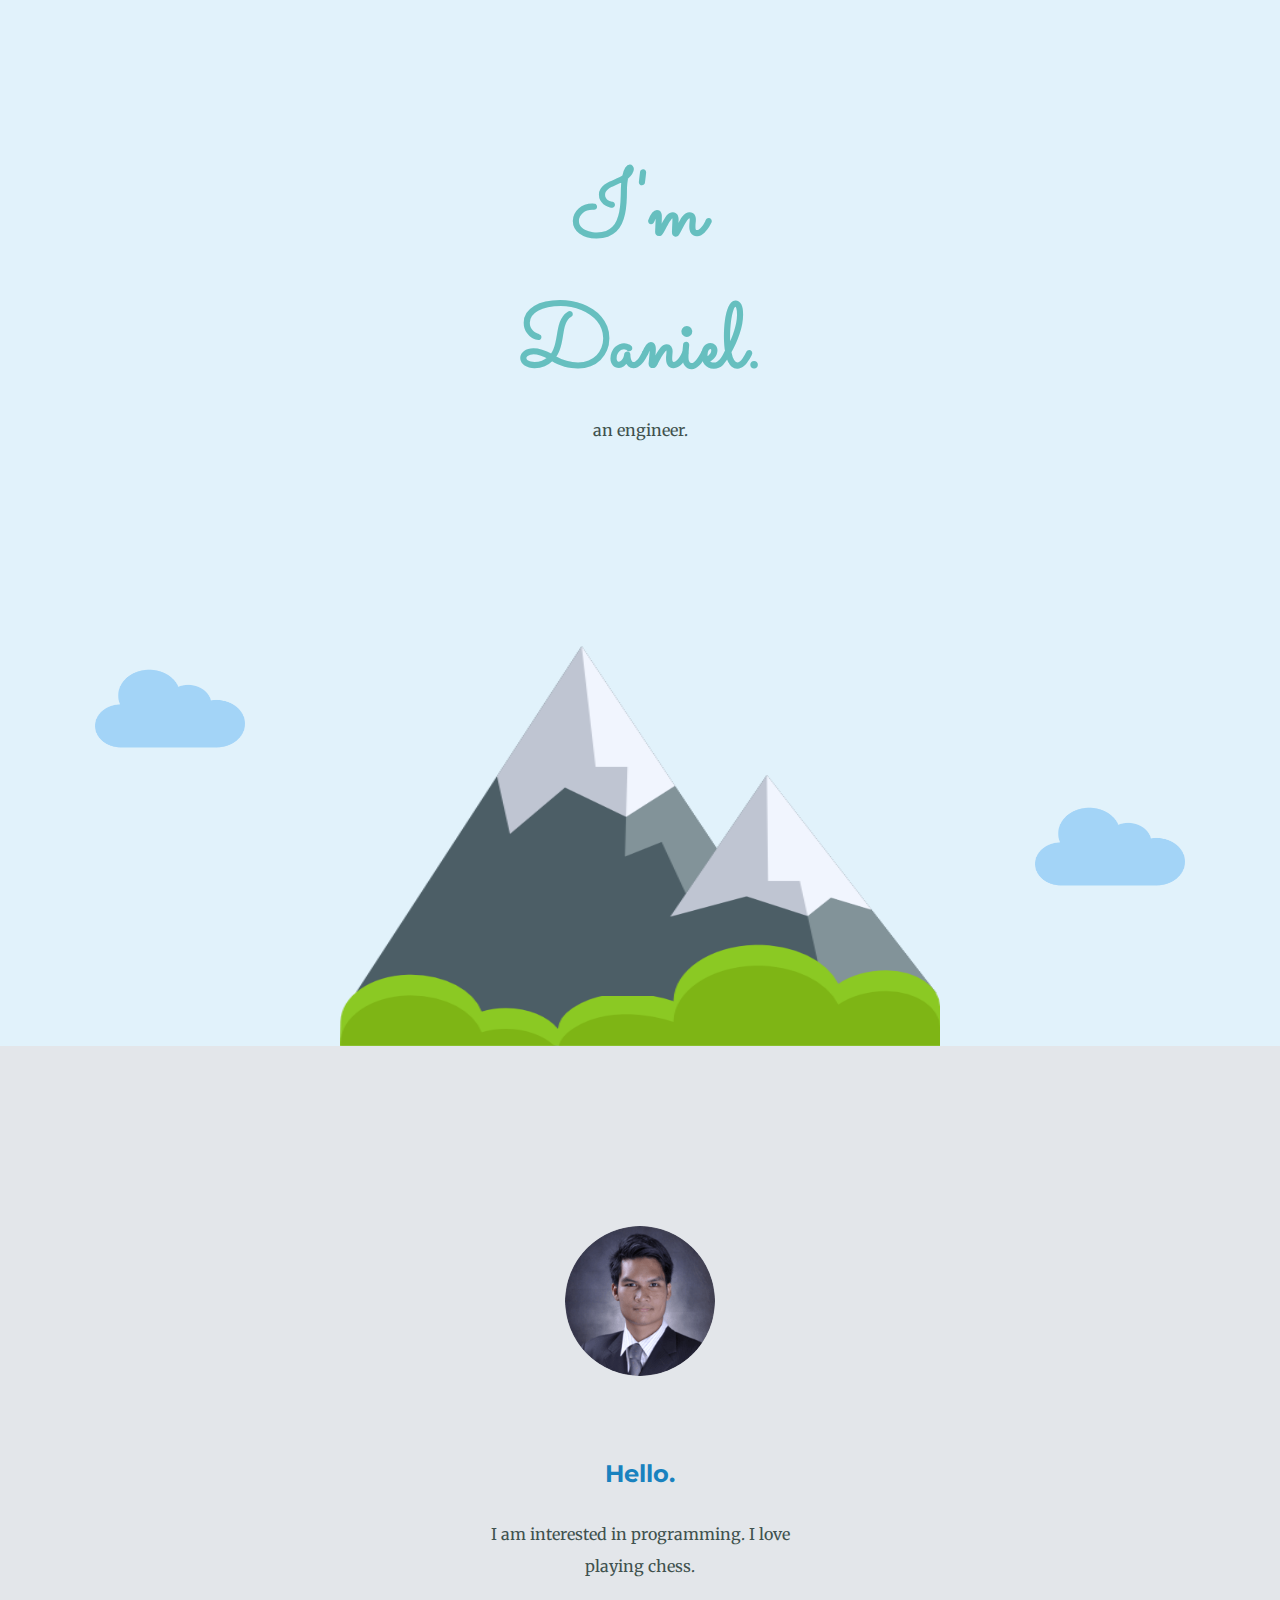
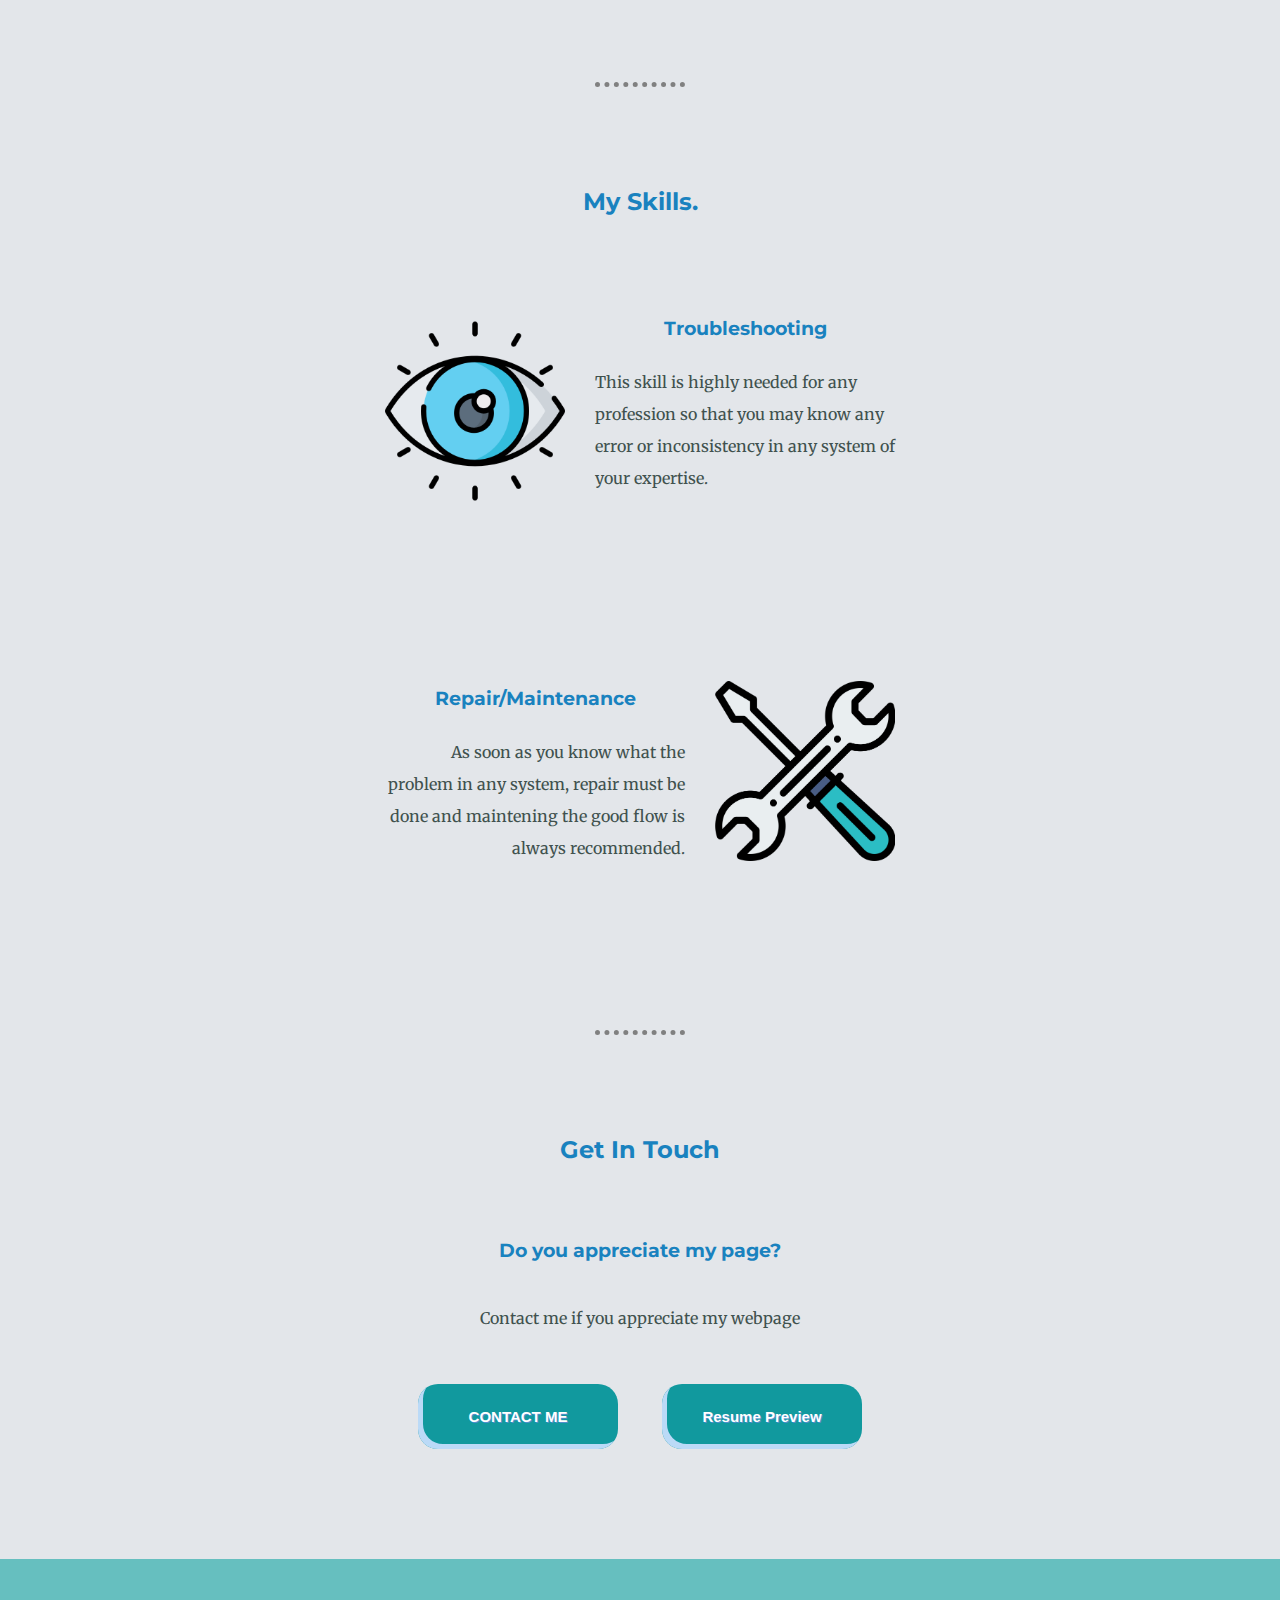
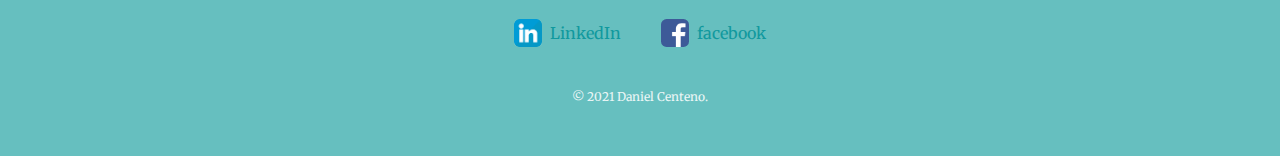
<file: index.html>
<!DOCTYPE html>
<html>

<head>
  <meta charset="utf-8">
  <title>Daniel Centeno</title>
  <link rel="stylesheet" href="CSS - My Site\css\styles.css">
  <link rel="icon" href="CSS - My Site\css\images\favicon.ico">
  <link href="https://fonts.googleapis.com/css?family=Merriweather|Montserrat|Sacramento&display=swap" rel="stylesheet">
</head>

<body>
  <div class="top-container">
      <h1>I'm Daniel.</h1>
      <p class="intro">an engineer.</p>
    <div class="top-design">
      <img class="cloud1" src="CSS - My Site\css\images\cloud.png" alt="cloud">
      <img class="mountain" src="CSS - My Site\css\images\mountain.png" alt="mountain" />
      <img class="cloud2" src="CSS - My Site\css\images\cloud.png" alt="">
    </div>
  </div>
  <div class="middle-container">
    <div class="profiles">
      <img class="profile" src="CSS - My Site\css\images\Alexis3.png" alt="Profile">
    </div>
    <div class="intro">
      <h2>Hello.</h2>
      <p class="intro">I am interested in programming. I love playing chess.</p>
    </div>
    <hr>
    <div class="skills">
      <h2>My Skills.</h2>
      <div class="skill-row1">
        <div class="">
          <img class="troubleshoot" src="CSS - My Site\css\images\eye.png" alt="TROUBLESHOOT">
        </div>
        <div class="description">
          <h3 class="troubleshooting">Troubleshooting</h3>
          <p class="clear1">This skill is highly needed for any profession so that you may know any error or inconsistency in any system of your expertise.</p>
        </div>
      </div>
      <div class="skill-row2">
        <div class="tools">
          <img class="repair" src="CSS - My Site\css\images\maintenance.png" alt="MAINTENANCE">
        </div>
        <div class="description tools1">
          <h3>Repair/Maintenance</h3>
          <p class="clear2">As soon as you know what the problem in any system, repair must be done and maintening the good flow is always recommended. </p>
        </div>
      </div>
    </div>
    <hr>
    <div class="contact-me">
      <h2 class="getInTouch">Get In Touch</h2>
      <h3>Do you appreciate my page?</h3>
      <p class="contact-message">Contact me if you appreciate my webpage</p>
      <a class="btn" href="mailto:danielalexandercenteno@gmail.com">CONTACT ME</a>
      <a class="btn" href="PRINT.html" target="_self">Resume Preview</a>
    </div>
  </div>


  <div class="bottom-container">
    <div class="links">
      <div class="">
        <a class="footer-link" href="https://www.linkedin.com/in/danielcenteno-1853b1187">
          <img src="CSS - My Site\css\images\inLogo.png" class="footer" alt="inLogo">
          <div class="fl">LinkedIn</div>
        </a>
      </div>
      <div class="">
        <a class="footer-link" href="https://www.facebook.com/danielalexander.centeno">
          <img src="CSS - My Site\css\images\fbLogo.png" class="footer" alt="fbLogo">
          <div class="fl">facebook</div>
        </a>
      </div>
    </div>
    <div class="">
      <p class="copyright">© 2021 Daniel Centeno.</p>
    </div>
  </div>

</body>

</html>
</file>
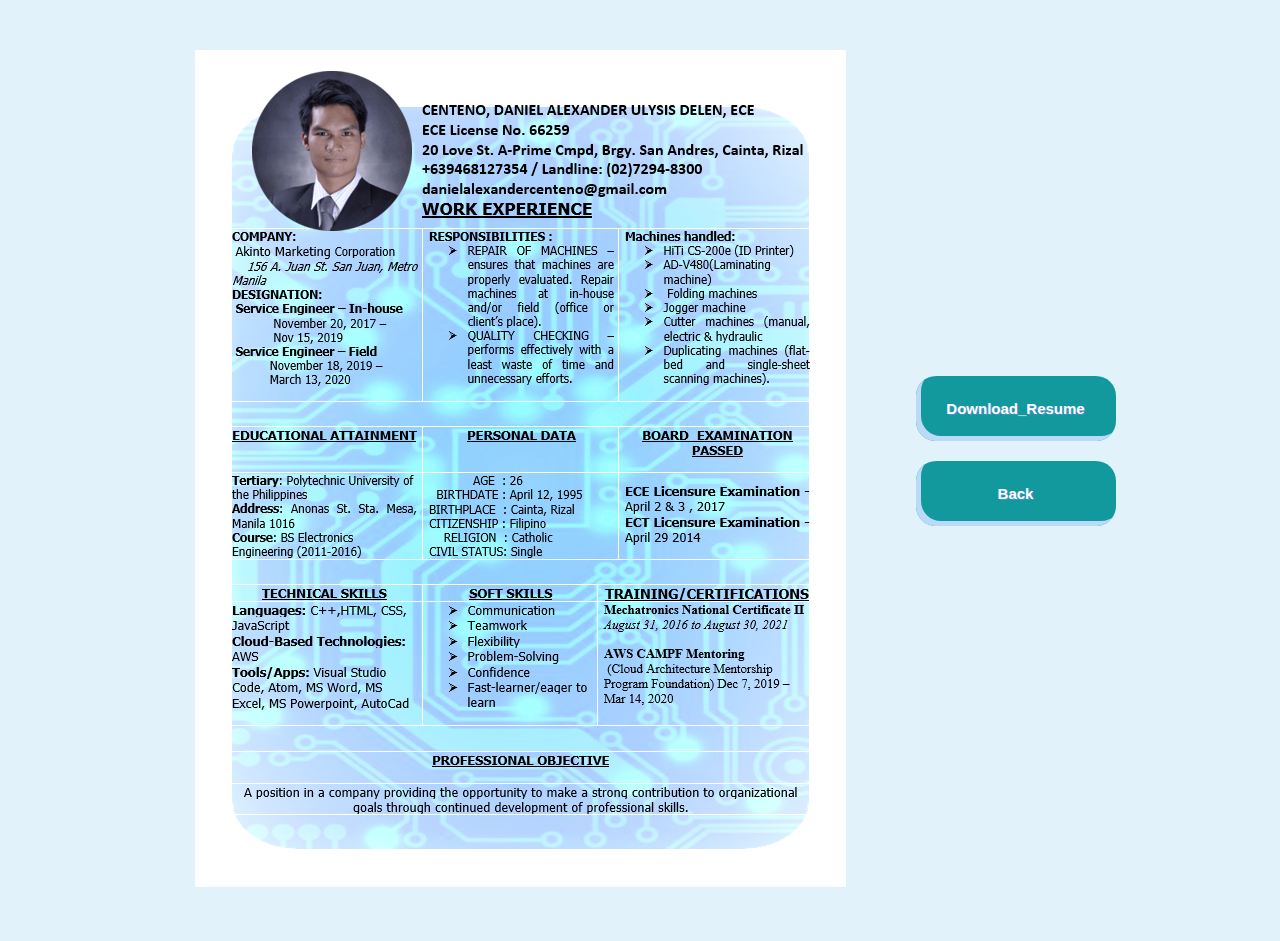
<file: PRINT.html>
<!DOCTYPE html>
<html lang="en" dir="ltr">
  <head>
    <meta charset="utf-8">
    <title></title>
    <link rel="stylesheet" href="CSS - My Site\css\PRINT.css">
    <link rel="icon" href="CSS - My Site\css\images\DCfavicon.ico">
    <link href="https://fonts.googleapis.com/css?family=Merriweather|Montserrat|Sacramento&display=swap" rel="stylesheet">
  </head>
  <body>

    <div class="main-container">
      <div class="top-container item1">
        <img class="resume" src="CSS - My Site\css\images\CENTENO.png" alt="resume_print">
      </div>
      <div class="item2">
        <a class="btn" href="CSS - My Site\file\CENTENO.docx" download title="Download to print">Download_Resume</a>
        <a class="btn lastButton" href="index.html" target="_self" title="Go Back to Main Page">Back</a>
      </div>
    </div>

  </body>
</html>
</file>
